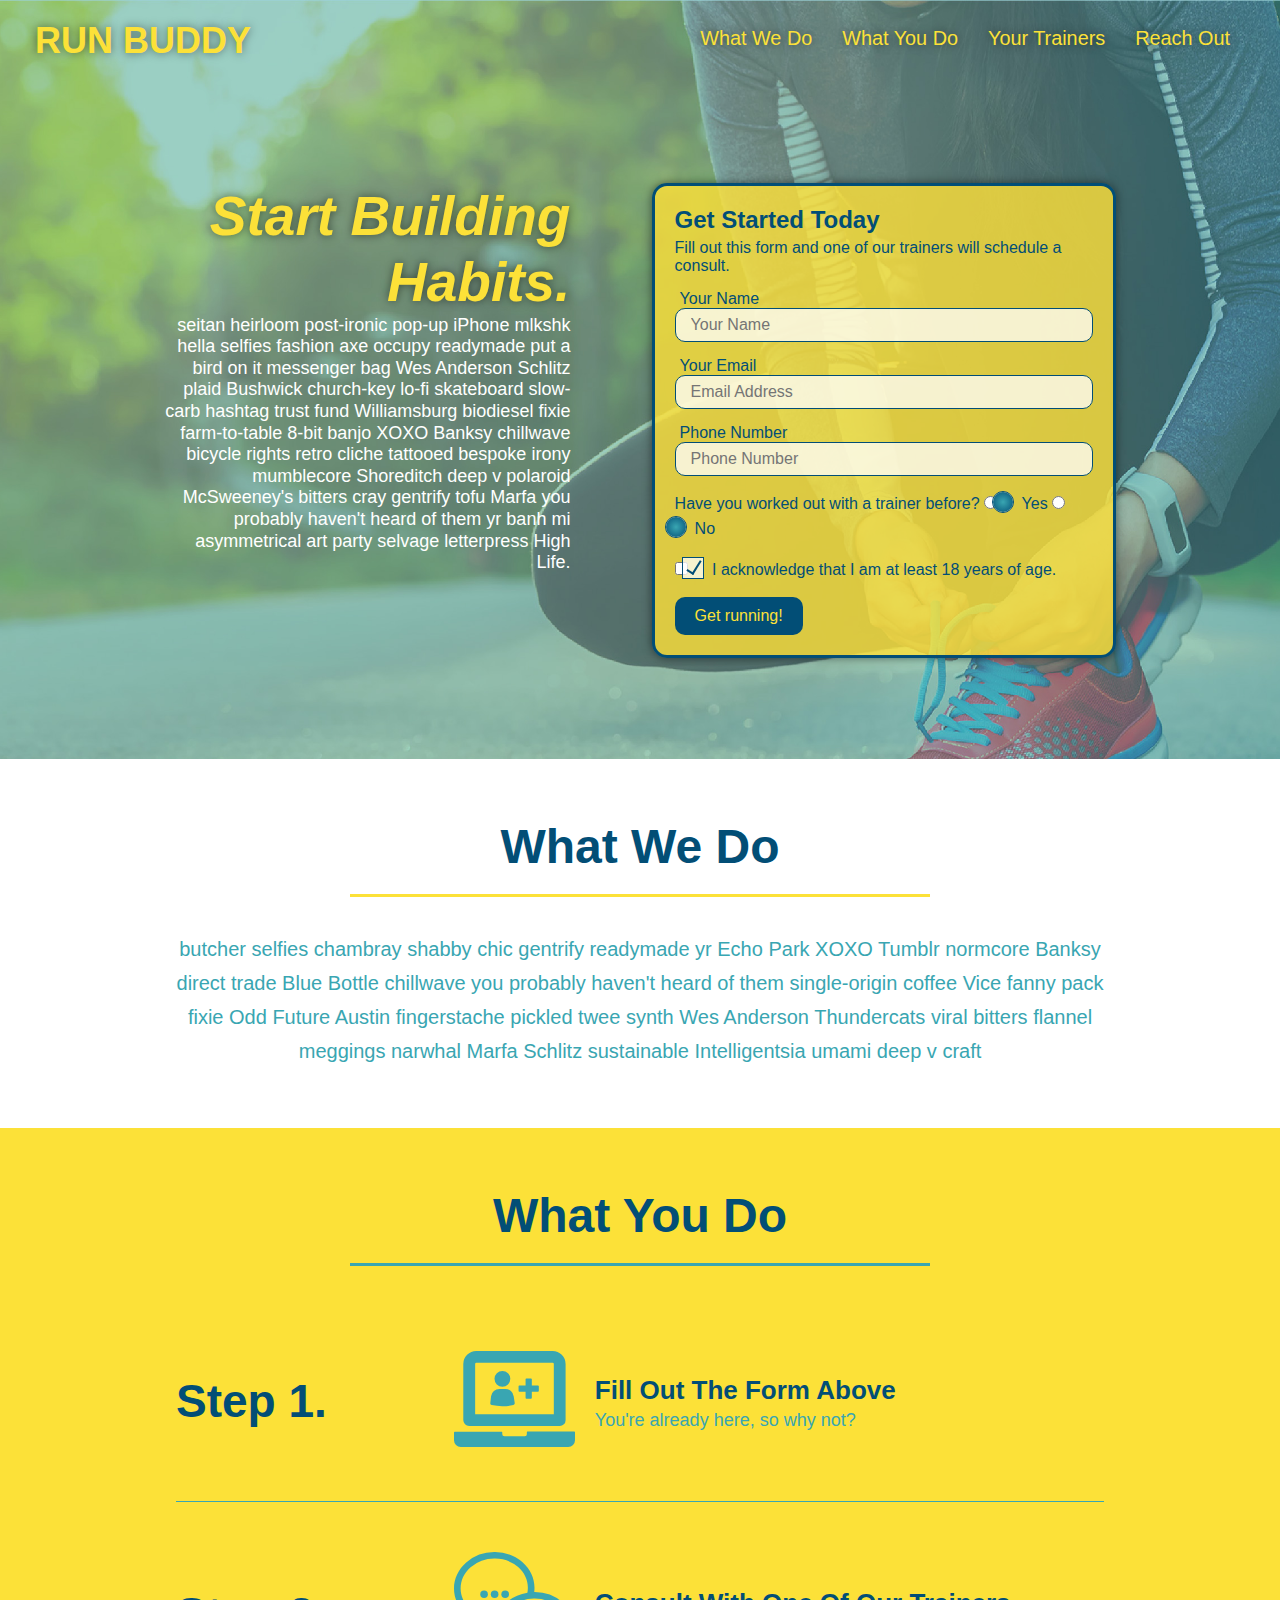
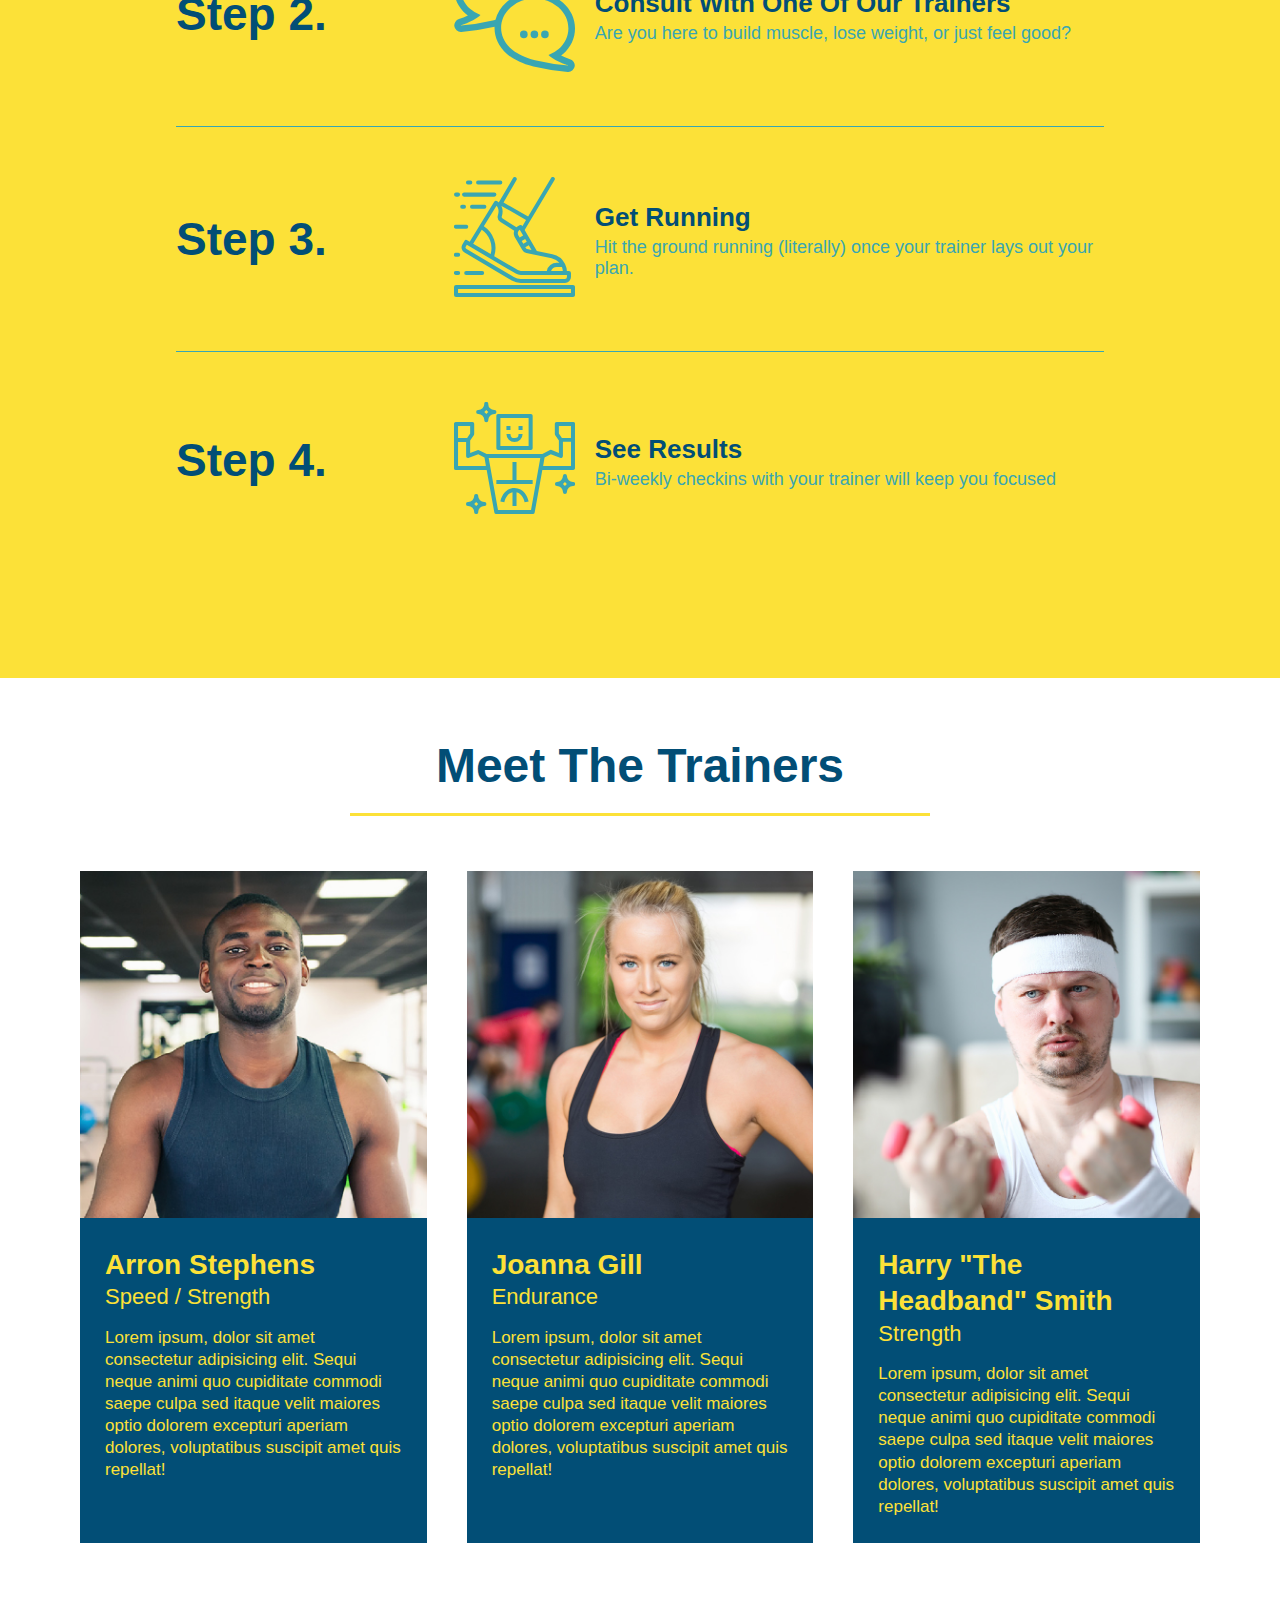
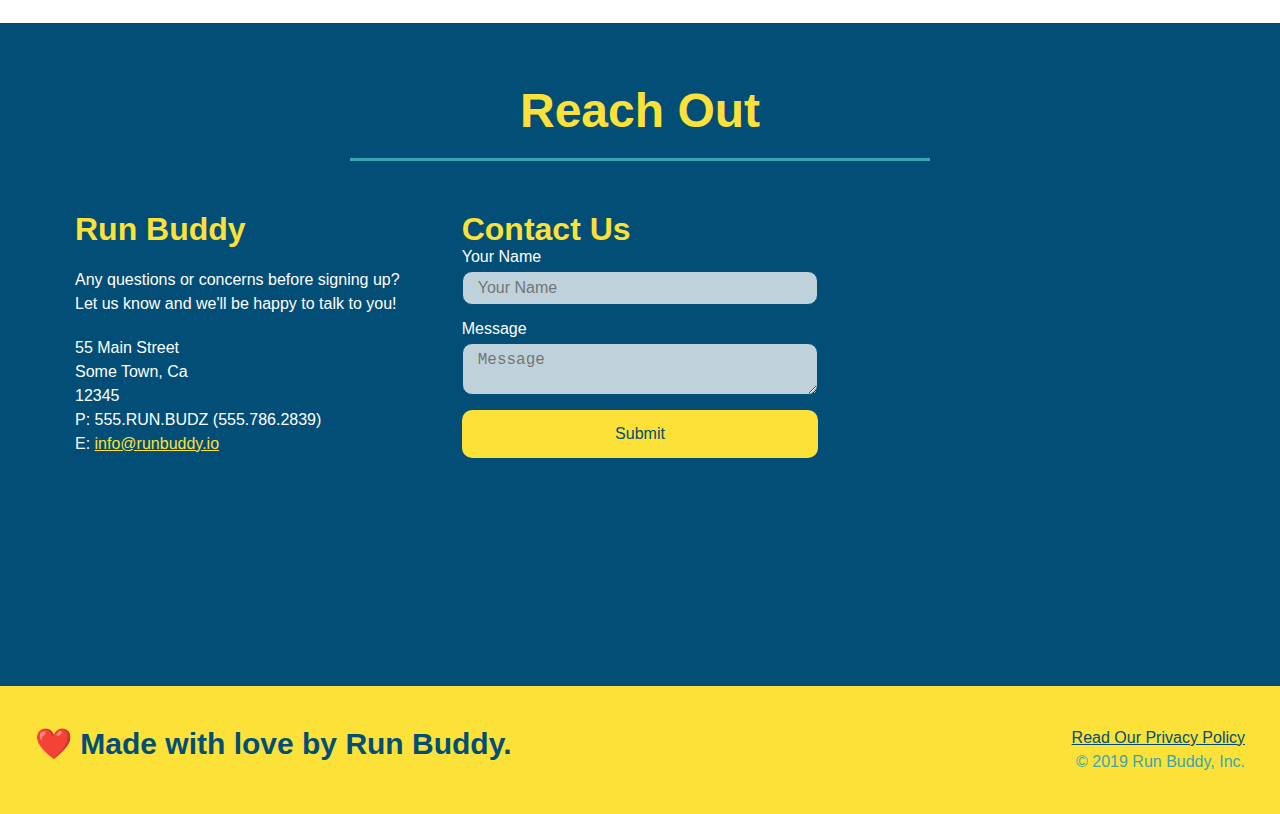
<file: index.html>
<!DOCTYPE html>
<html lang="en">
  <head>
    <meta charset="UTF-8" />
    <meta name="viewport" content="width=device-width, initial-scale=1.0" />
    <link rel="stylesheet" href="./assets/css/style.css">
    <title>Run Buddy</title>
  </head>
  <body>
    <!-- navigation tags - block level element -->
    <header>
      <h1>
        <a href="/">RUN BUDDY</a>
      </h1>
      <nav>
        <ul>
          <li>
            <a href="#what-we-do">What We Do</a>
          </li>
          <li>
            <a href="#what-you-do">What You Do</a>
          </li>
          <li>
            <a href="#your-trainers">Your Trainers</a>
          </li>
          <li>
            <a href="#reach-out">Reach Out</a>
          </li>
        </ul>
      </nav>
    </header>
    <!-- end navigation -->

    <!-- hero/jumbotron -->
    <section class="hero">
      <div class="hero-cta">
        <h2>Start Building Habits.</h2>
        <p>
          seitan heirloom post-ironic pop-up iPhone mlkshk hella selfies fashion axe occupy readymade put a bird on it
          messenger bag Wes Anderson Schlitz plaid Bushwick church-key lo-fi skateboard slow-carb hashtag trust fund
          Williamsburg biodiesel fixie farm-to-table 8-bit banjo XOXO Banksy chillwave bicycle rights retro cliche
          tattooed bespoke irony mumblecore Shoreditch deep v polaroid McSweeney's bitters cray gentrify tofu Marfa you
          probably haven't heard of them yr banh mi asymmetrical art party selvage letterpress High Life.
        </p>
      </div>

      <div class="hero-form">
        <h3>Get Started Today</h3>
        <p>Fill out this form and one of our trainers will schedule a consult.</p>
        <form>
          <label for="name">Your Name</label>
          <input type="text" placeholder="Your Name" id="name" name="name" class="form-input" />
          <label for="email">Your Email</label>
          <input type="email" placeholder="Email Address" id="email" name="email" class="form-input" />
          <label for="phone">Phone Number</label>
          <input type="tel" placeholder="Phone Number" name="phone" id="phone" class="form-input" />
          <p>
            Have you worked out with a trainer before?
            <span class="radio-wrapper">
              <input type="radio" name="trainer-confirm" id="trainer-yes" />
              <label for="trainer-yes">Yes</label>
            </span>
            <span class="radio-wrapper">
              <input type="radio" name="trainer-confirm" id="trainer-no" />
              <label for="trainer-no">No</label>
            </span>
          </p>
          <p>
            <span class="checkbox-wrapper">
              <input type="checkbox" name="age-confirm" id="checkbox" />
              <label for="checkbox">I acknowledge that I am at least 18 years of age.</label>
            </span>
          </p>
          <button type="submit">
            Get running!
          </button>
        </form>
      </div>
    </section>
    <!-- end header -->

    <!-- "what we do" start - <section> -->
    <section id="what-we-do" class="intro">
      <div class="flex-row">
        <h2 class="section-title primary-border">
          What We Do
        </h2>
      </div>
      <div class="flex-row">
        <p>
          butcher selfies chambray shabby chic gentrify readymade yr Echo Park XOXO Tumblr normcore Banksy direct trade  Blue Bottle chillwave you probably haven't heard of them single-origin coffee Vice fanny pack fixie Odd Future Austin fingerstache pickled twee synth Wes Anderson Thundercats viral bitters flannel meggings narwhal Marfa Schlitz sustainable Intelligentsia umami deep v craft
        </p>
      </div>
    </section>
    <!-- end "what we do" -->

    <!-- "what you do" start -->
    <section id="what-you-do" class="steps">
      <div class="flex-row">
        <h2 class="section-title secondary-border">
          What You Do
        </h2> 
      </div>
      <div class="step">
        <h3>Step 1.</h3>
        <div class="step-info">
          <div class="step-img">
            <img src="./assets/images/step-1.svg" alt="" />
          </div>
          <div class="step-text">
            <h4>Fill Out The Form Above</h4>
            <p>You're already here, so why not?</p>
          </div>
        </div>
      </div>
      <div class="step">
        <h3>Step 2.</h3>
        <div class="step-info">
          <div class="step-img">
            <img src="./assets/images/step-2.svg" alt="" />
          </div>
          <div class="step-text">
            <h4>Consult With One Of Our Trainers</h4>
            <p>Are you here to build muscle, lose weight, or just feel good?</p>
          </div>
        </div>
      </div>
      <div class="step">
        <h3>Step 3.</h3>
        <div class="step-info">
          <div class="step-img">
            <img src="./assets/images/step-3.svg" alt="" />
          </div>
          <div class="step-text">
            <h4>Get Running</h4>
            <p>Hit the ground running (literally) once your trainer lays out your plan.</p>
          </div>
        </div>
      </div>
      <div class="step">
        <h3>Step 4.</h3>
        <div class="step-info">
          <div class="step-img">
            <img src="./assets/images/step-4.svg" alt="" />
          </div>
          <div class="step-text">
            <h4>See Results</h4>
            <p>Bi-weekly checkins with your trainer will keep you focused</p>
          </div>
        </div>
      </div>
    </section>
    <!-- "what you do" end -->

    <!-- "meet the trainers" start -->
    <section id="your-trainers">
      <div class="flex-row">
        <h2 class="section-title primary-border">
          Meet The Trainers
        </h2>
      </div>

      <div class="trainers">
        <article class="trainer">
          <img src="./assets/images/trainer-1.jpg" alt="Arron Stephens in his workout clothes, ready to pump iron" />
          <div class="trainer-bio">
            <h3 class="trainer-name">Arron Stephens</h3>
            <h4 class="trainer-role">Speed / Strength</h4>
            <p>Lorem ipsum, dolor sit amet consectetur adipisicing elit. Sequi neque animi quo cupiditate commodi saepe culpa sed itaque velit maiores optio dolorem excepturi aperiam dolores, voluptatibus suscipit amet quis repellat!</p>
          </div>
        </article>

        <article class="trainer">
          <img src="./assets/images/trainer-2.jpg" alt="Joanna Gill cooling off after a work out" />
          <div class="trainer-bio">
            <h3 class="trainer-name">Joanna Gill</h3>
            <h4 class="trainer-role">Endurance</h4>
            <p>Lorem ipsum, dolor sit amet consectetur adipisicing elit. Sequi neque animi quo cupiditate commodi saepe culpa sed itaque velit maiores optio dolorem excepturi aperiam dolores, voluptatibus suscipit amet quis repellat!</p>
            </div>
          </article>

        <article class="trainer">
          <img src="./assets/images/trainer-3.jpg" alt="Harry Smith wearing a headband and lifting comically small pink weights" />
          <div class="trainer-bio">
            <h3 class="trainer-name">Harry "The Headband" Smith</h3>
            <h4 class="trainer-role">Strength</h4>
            <p>Lorem ipsum, dolor sit amet consectetur adipisicing elit. Sequi neque animi quo cupiditate commodi saepe culpa sed itaque velit maiores optio dolorem excepturi aperiam dolores, voluptatibus suscipit amet quis repellat!</p>
          </div>
        </article>
      </div>
    </section>
    <!-- "meet the trainers" end -->

    <!-- "reach out" start -->
    <section id="reach-out" class="contact">
      <div class="flex-row">
        <h2 class="section-title secondary-border">
          Reach Out
        </h2>
      </div>

      <div class="contact-info">
        <div>
          <h3>Run Buddy</h3>
          <p>
            Any questions or concerns before signing up? 
            <br/>
            Let us know and we'll be happy to talk to you!
          </p>

          <address>
            55 Main Street <br/>
            Some Town, Ca <br/>
            12345<br/>
            P: 555.RUN.BUDZ (555.786.2839)<br/>
            E: <a href="mailto:info@runbuddy.io">info@runbuddy.io</a>
          </address>
          
        </div>

        <div class="contact-form">
          <h3>Contact Us</h3>
          <form>
            <label for="contact-name">Your Name</label>
            <input type="text" id="contact-name" placeholder="Your Name" />
        
            <label for="contact-message">Message</label>
            <textarea id="contact-message" placeholder="Message"></textarea>
        
            <button type="submit">Submit</button>
          </form>
        </div>
        
        <iframe
          src="https://www.google.com/maps/embed?pb=!1m14!1m12!1m3!1d12182.30520634488!2d-74.0652613!3d40.2407219!2m3!1f0!2f0!3f0!3m2!1i1024!2i768!4f13.1!5e0!3m2!1sen!2sus!4v1561060983193!5m2!1sen!2sus"
          frameborder="0" style="border:0" allowfullscreen>
        </iframe>
      </div>
    </section>
    <!-- "reach out" end -->

    <!-- footer -->
    <footer>
      <h2>❤️ Made with love by Run Buddy.</h2>
      <div>
        <a href="./privacy-policy.html">Read Our Privacy Policy</a><br/>
        &copy; 2019 Run Buddy, Inc.
      </div>
    </footer>
    <!-- footer end -->
  </body>
</html>
</file>
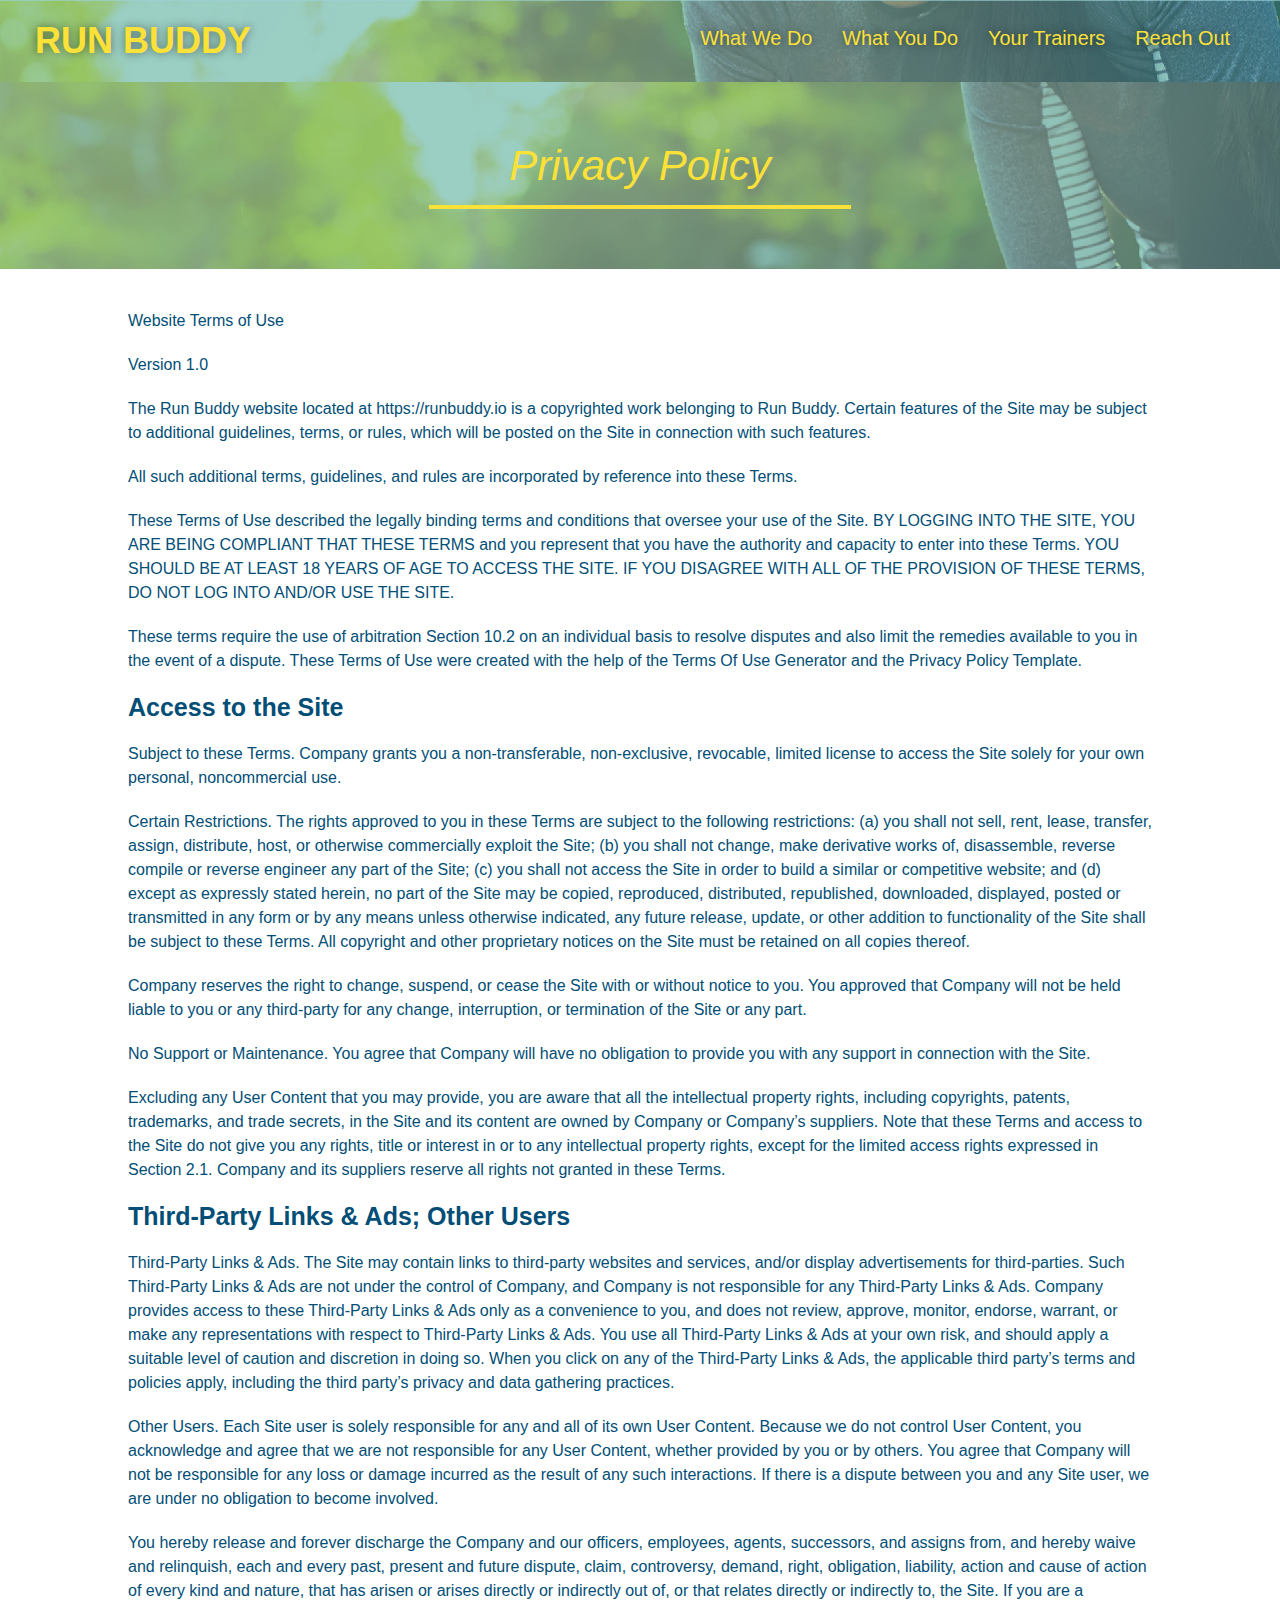
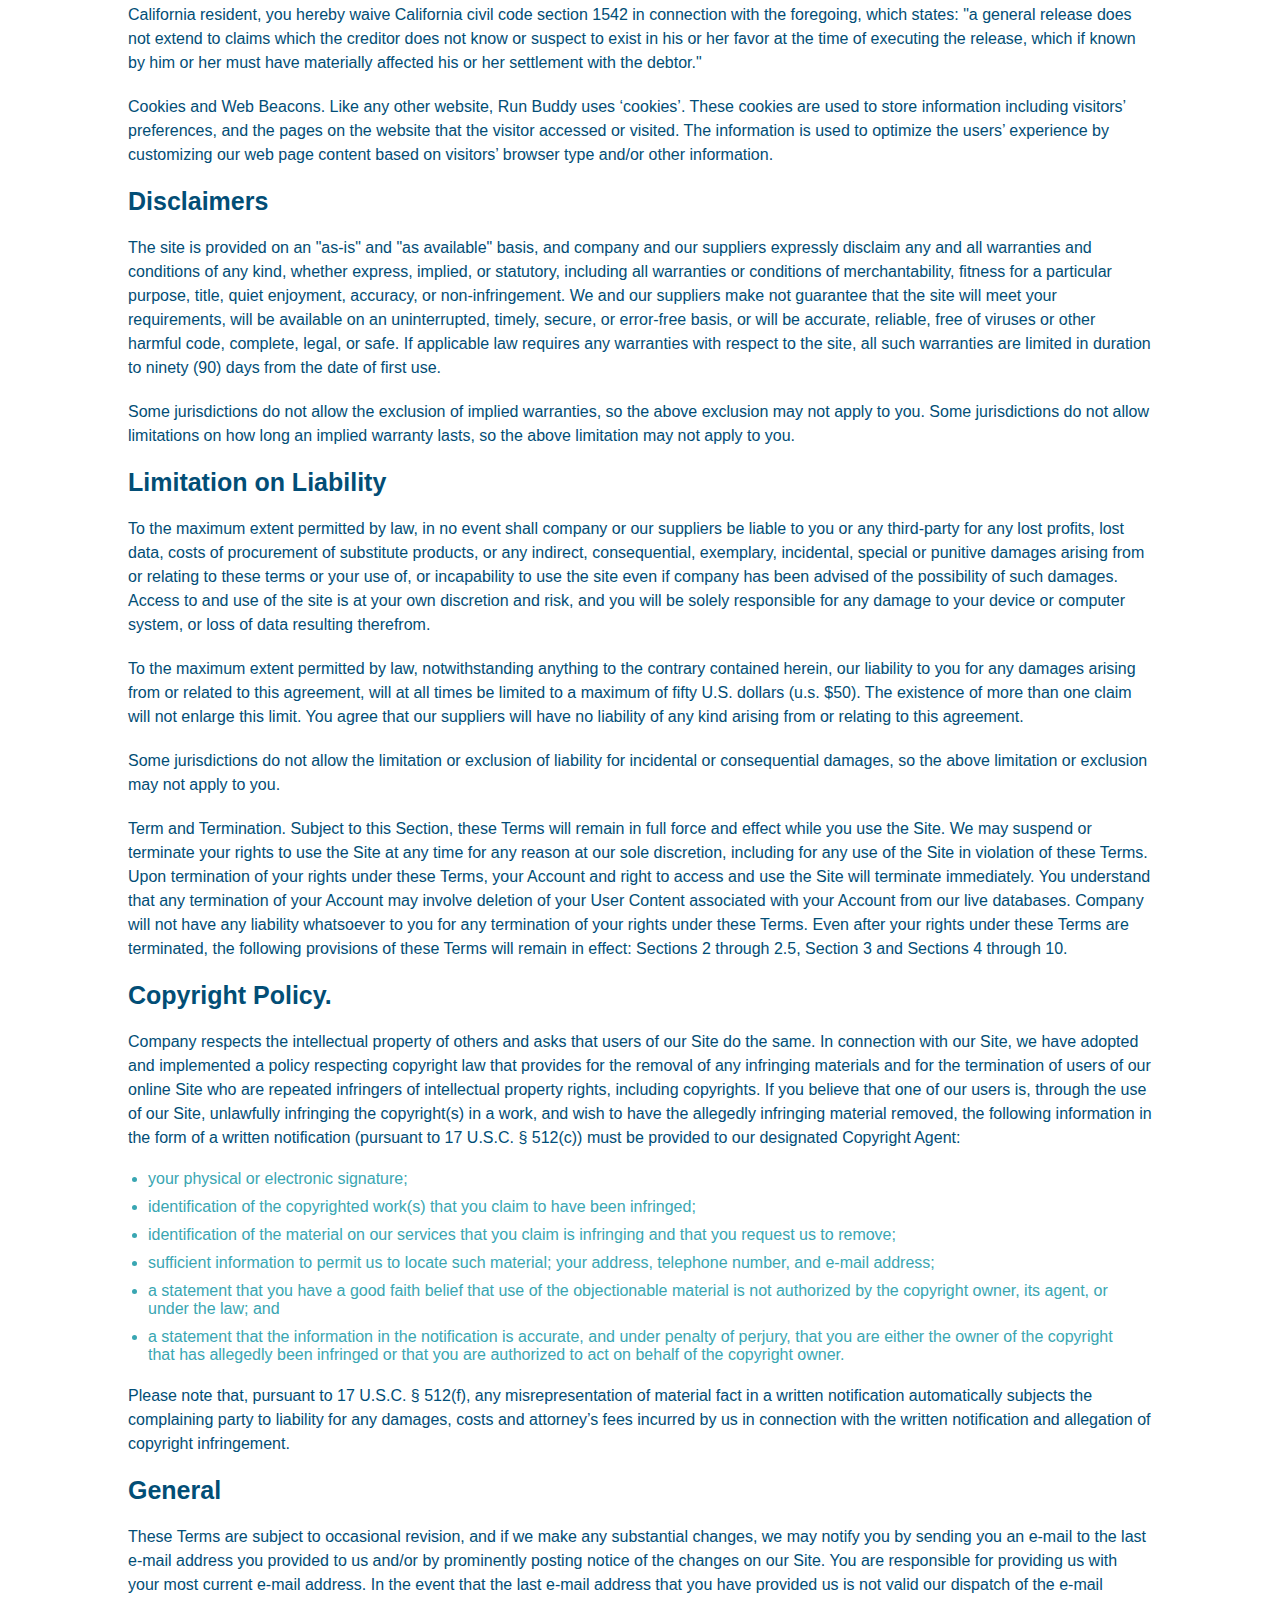
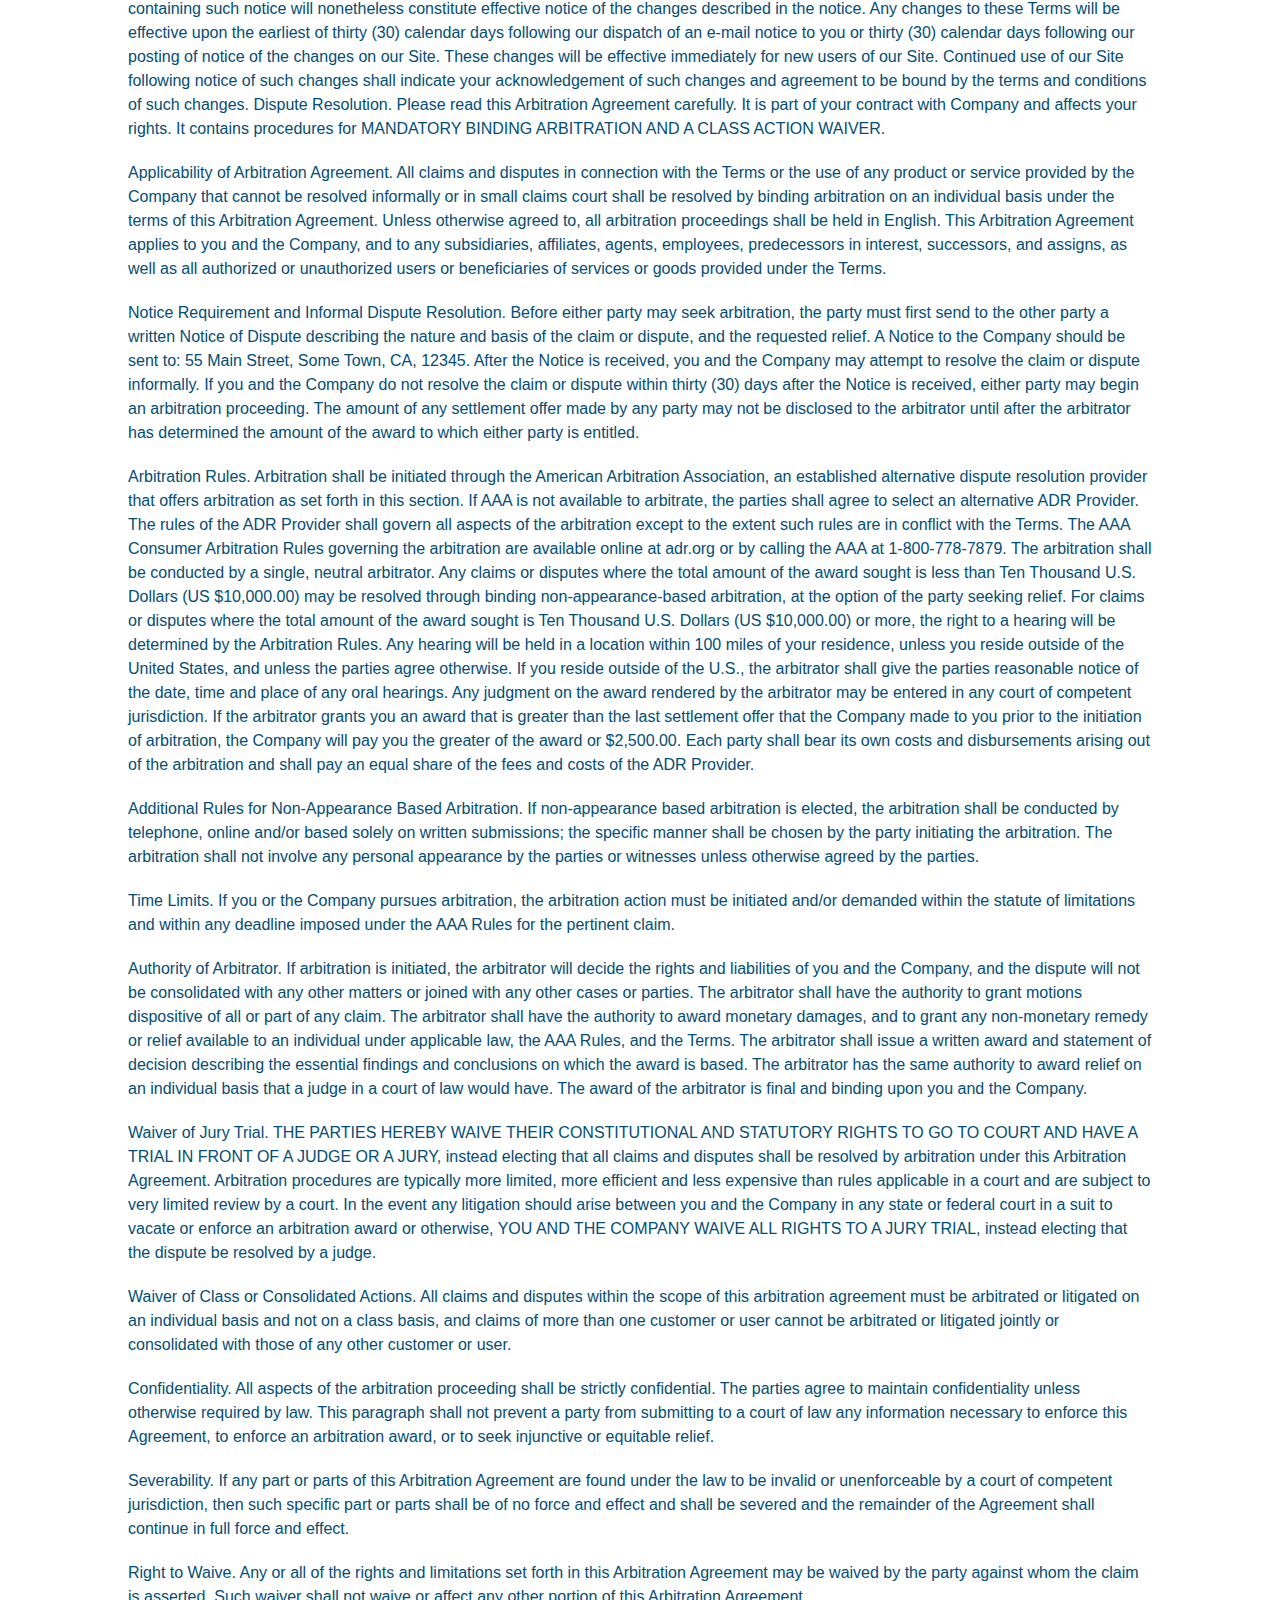
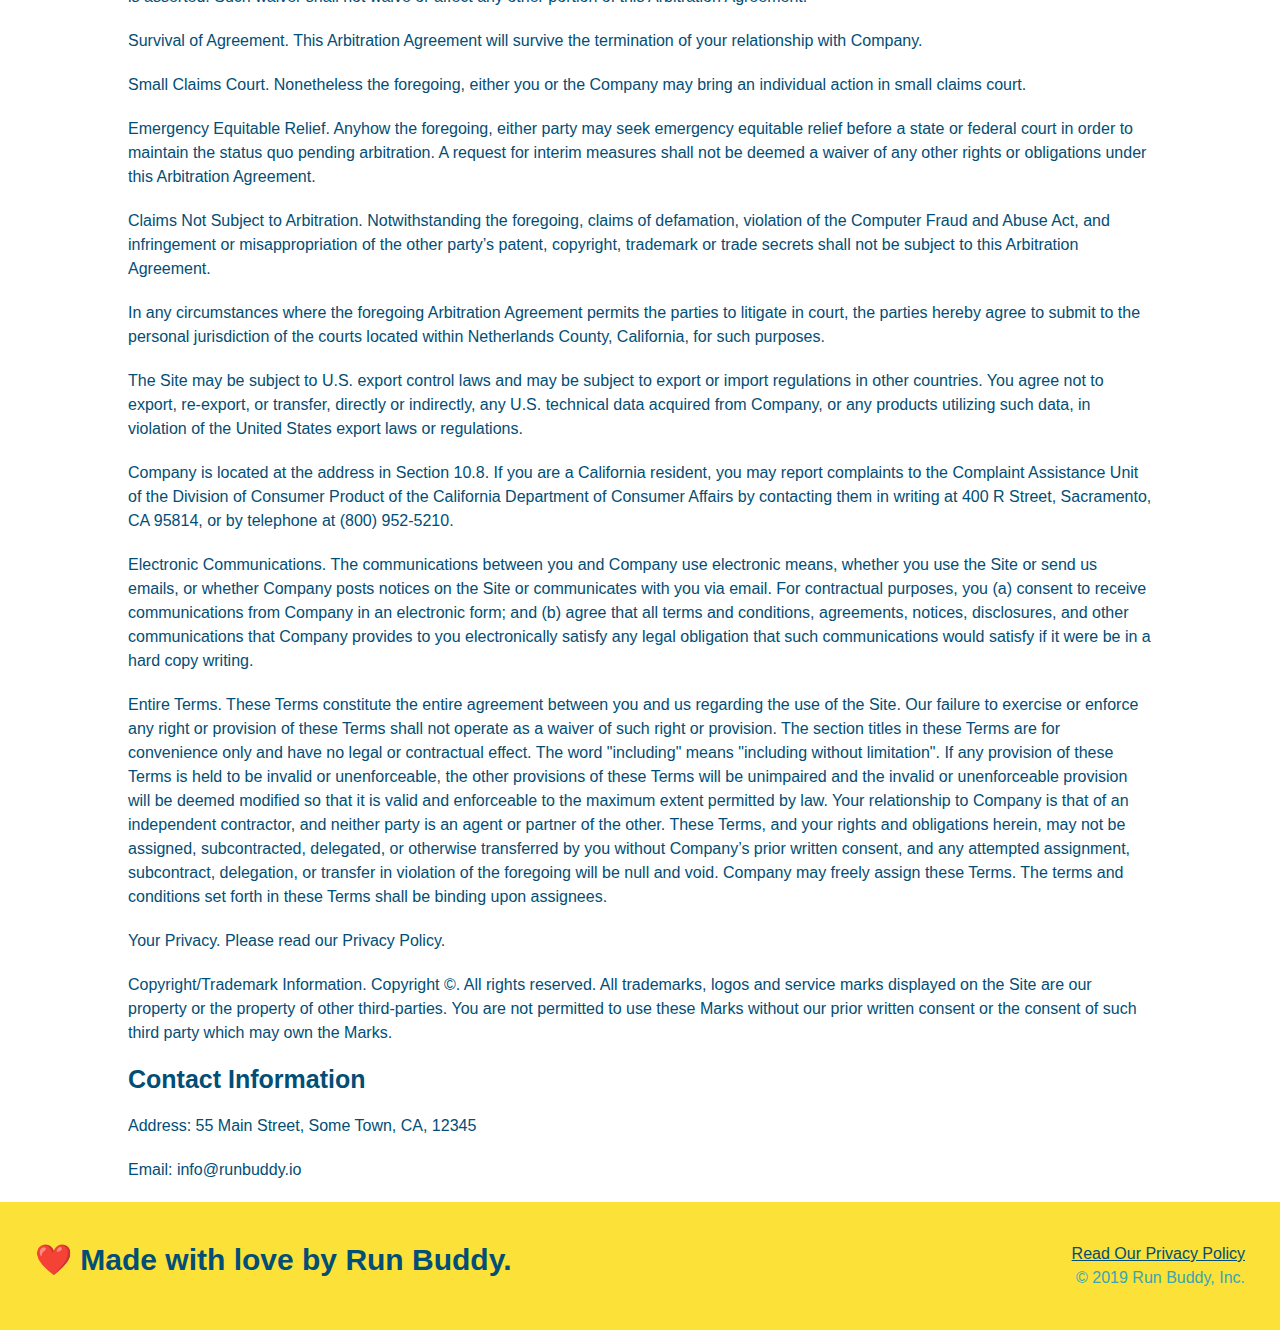
<file: privacy-policy.html>
<!DOCTYPE html>
<html lang="en">
  <head>
    <meta charset="UTF-8" />
    <meta name="viewport" content="width=device-width, initial-scale=1.0" />
    <link rel="stylesheet" href="./assets/css/style.css" />
    <link rel="stylesheet" href="./assets/css/secondary-styles.css" />
    <title>Run Buddy - Privacy Policy</title>
  </head>
  <body>
    <header>
      <h1>
        <a href="./index.html">RUN BUDDY</a>
      </h1>
      <nav>
        <ul>
          <li>
            <a href="./index.html#what-we-do">What We Do</a>
          </li>
          <li>
            <a href="./index.html#what-you-do">What You Do</a>
          </li>
          <li>
            <a href="./index.html#your-trainers">Your Trainers</a>
          </li>
          <li>
            <a href="./index.html#reach-out">Reach Out</a>
          </li>
        </ul>
      </nav>
    </header>
    <!-- end navigation -->

    <!-- hero/jumbotron -->
    <section class="hero">
      <h2 class="page-title">
        Privacy Policy
      </h2>
    </section>

    <!-- body copy -->
    <article class="secondary-content">
      <p>
        Website Terms of Use
      </p>

      <p>
        Version 1.0
      </p>

      <p>
        The Run Buddy website located at https://runbuddy.io is a copyrighted work belonging to Run Buddy. Certain
        features of the Site may be subject to additional guidelines, terms, or rules, which will be posted on the Site
        in connection with such features.
      </p>

      <p>
        All such additional terms, guidelines, and rules are incorporated by reference into these Terms.
      </p>

      <p>
        These Terms of Use described the legally binding terms and conditions that oversee your use of the Site. BY
        LOGGING INTO THE SITE, YOU ARE BEING COMPLIANT THAT THESE TERMS and you represent that you have the authority
        and capacity to enter into these Terms. YOU SHOULD BE AT LEAST 18 YEARS OF AGE TO ACCESS THE SITE. IF YOU
        DISAGREE WITH ALL OF THE PROVISION OF THESE TERMS, DO NOT LOG INTO AND/OR USE THE SITE.
      </p>

      <p>
        These terms require the use of arbitration Section 10.2 on an individual basis to resolve disputes and also
        limit the remedies available to you in the event of a dispute. These Terms of Use were created with the help of
        the Terms Of Use Generator and the Privacy Policy Template.
      </p>

      <h3>
        Access to the Site
      </h3>

      <p>
        Subject to these Terms. Company grants you a non-transferable, non-exclusive, revocable, limited license to
        access the Site solely for your own personal, noncommercial use.
      </p>

      <p>
        Certain Restrictions. The rights approved to you in these Terms are subject to the following restrictions: (a)
        you shall not sell, rent, lease, transfer, assign, distribute, host, or otherwise commercially exploit the Site;
        (b) you shall not change, make derivative works of, disassemble, reverse compile or reverse engineer any part of
        the Site; (c) you shall not access the Site in order to build a similar or competitive website; and (d) except
        as expressly stated herein, no part of the Site may be copied, reproduced, distributed, republished, downloaded,
        displayed, posted or transmitted in any form or by any means unless otherwise indicated, any future release,
        update, or other addition to functionality of the Site shall be subject to these Terms. All copyright and other
        proprietary notices on the Site must be retained on all copies thereof.
      </p>

      <p>
        Company reserves the right to change, suspend, or cease the Site with or without notice to you. You approved
        that Company will not be held liable to you or any third-party for any change, interruption, or termination of
        the Site or any part.
      </p>

      <p>
        No Support or Maintenance. You agree that Company will have no obligation to provide you with any support in
        connection with the Site.
      </p>

      <p>
        Excluding any User Content that you may provide, you are aware that all the intellectual property rights,
        including copyrights, patents, trademarks, and trade secrets, in the Site and its content are owned by Company
        or Company’s suppliers. Note that these Terms and access to the Site do not give you any rights, title or
        interest in or to any intellectual property rights, except for the limited access rights expressed in Section
        2.1. Company and its suppliers reserve all rights not granted in these Terms.
      </p>

      <h3>
        Third-Party Links & Ads; Other Users
      </h3>

      <p>
        Third-Party Links & Ads. The Site may contain links to third-party websites and services, and/or display
        advertisements for third-parties. Such Third-Party Links & Ads are not under the control of Company, and Company
        is not responsible for any Third-Party Links & Ads. Company provides access to these Third-Party Links & Ads
        only as a convenience to you, and does not review, approve, monitor, endorse, warrant, or make any
        representations with respect to Third-Party Links & Ads. You use all Third-Party Links & Ads at your own risk,
        and should apply a suitable level of caution and discretion in doing so. When you click on any of the
        Third-Party Links & Ads, the applicable third party’s terms and policies apply, including the third party’s
        privacy and data gathering practices.
      </p>

      <p>
        Other Users. Each Site user is solely responsible for any and all of its own User Content. Because we do not
        control User Content, you acknowledge and agree that we are not responsible for any User Content, whether
        provided by you or by others. You agree that Company will not be responsible for any loss or damage incurred as
        the result of any such interactions. If there is a dispute between you and any Site user, we are under no
        obligation to become involved.
      </p>

      <p>
        You hereby release and forever discharge the Company and our officers, employees, agents, successors, and
        assigns from, and hereby waive and relinquish, each and every past, present and future dispute, claim,
        controversy, demand, right, obligation, liability, action and cause of action of every kind and nature, that has
        arisen or arises directly or indirectly out of, or that relates directly or indirectly to, the Site. If you are
        a California resident, you hereby waive California civil code section 1542 in connection with the foregoing,
        which states: "a general release does not extend to claims which the creditor does not know or suspect to exist
        in his or her favor at the time of executing the release, which if known by him or her must have materially
        affected his or her settlement with the debtor."
      </p>

      <p>
        Cookies and Web Beacons. Like any other website, Run Buddy uses ‘cookies’. These cookies are used to store
        information including visitors’ preferences, and the pages on the website that the visitor accessed or visited.
        The information is used to optimize the users’ experience by customizing our web page content based on visitors’
        browser type and/or other information.
      </p>

      <h3>
        Disclaimers
      </h3>

      <p>
        The site is provided on an "as-is" and "as available" basis, and company and our suppliers expressly disclaim
        any and all warranties and conditions of any kind, whether express, implied, or statutory, including all
        warranties or conditions of merchantability, fitness for a particular purpose, title, quiet enjoyment, accuracy,
        or non-infringement. We and our suppliers make not guarantee that the site will meet your requirements, will be
        available on an uninterrupted, timely, secure, or error-free basis, or will be accurate, reliable, free of
        viruses or other harmful code, complete, legal, or safe. If applicable law requires any warranties with respect
        to the site, all such warranties are limited in duration to ninety (90) days from the date of first use.
      </p>

      <p>
        Some jurisdictions do not allow the exclusion of implied warranties, so the above exclusion may not apply to
        you. Some jurisdictions do not allow limitations on how long an implied warranty lasts, so the above limitation
        may not apply to you.
      </p>

      <h3>
        Limitation on Liability
      </h3>

      <p>
        To the maximum extent permitted by law, in no event shall company or our suppliers be liable to you or any
        third-party for any lost profits, lost data, costs of procurement of substitute products, or any indirect,
        consequential, exemplary, incidental, special or punitive damages arising from or relating to these terms or
        your use of, or incapability to use the site even if company has been advised of the possibility of such
        damages. Access to and use of the site is at your own discretion and risk, and you will be solely responsible
        for any damage to your device or computer system, or loss of data resulting therefrom.
      </p>

      <p>
        To the maximum extent permitted by law, notwithstanding anything to the contrary contained herein, our liability
        to you for any damages arising from or related to this agreement, will at all times be limited to a maximum of
        fifty U.S. dollars (u.s. $50). The existence of more than one claim will not enlarge this limit. You agree that
        our suppliers will have no liability of any kind arising from or relating to this agreement.
      </p>

      <p>
        Some jurisdictions do not allow the limitation or exclusion of liability for incidental or consequential
        damages, so the above limitation or exclusion may not apply to you.
      </p>

      <p>
        Term and Termination. Subject to this Section, these Terms will remain in full force and effect while you use
        the Site. We may suspend or terminate your rights to use the Site at any time for any reason at our sole
        discretion, including for any use of the Site in violation of these Terms. Upon termination of your rights under
        these Terms, your Account and right to access and use the Site will terminate immediately. You understand that
        any termination of your Account may involve deletion of your User Content associated with your Account from our
        live databases. Company will not have any liability whatsoever to you for any termination of your rights under
        these Terms. Even after your rights under these Terms are terminated, the following provisions of these Terms
        will remain in effect: Sections 2 through 2.5, Section 3 and Sections 4 through 10.
      </p>

      <h3>
        Copyright Policy.
      </h3>

      <p>
        Company respects the intellectual property of others and asks that users of our Site do the same. In connection
        with our Site, we have adopted and implemented a policy respecting copyright law that provides for the removal
        of any infringing materials and for the termination of users of our online Site who are repeated infringers of
        intellectual property rights, including copyrights. If you believe that one of our users is, through the use of
        our Site, unlawfully infringing the copyright(s) in a work, and wish to have the allegedly infringing material
        removed, the following information in the form of a written notification (pursuant to 17 U.S.C. § 512(c)) must
        be provided to our designated Copyright Agent:
      </p>

      <ul>
        <li>
          your physical or electronic signature;
        </li>
        <li>
          identification of the copyrighted work(s) that you claim to have been infringed;
        </li>
        <li>
          identification of the material on our services that you claim is infringing and that you request us to remove;
        </li>
        <li>
          sufficient information to permit us to locate such material; your address, telephone number, and e-mail
          address;
        </li>
        <li>
          a statement that you have a good faith belief that use of the objectionable material is not authorized by the
          copyright owner, its agent, or under the law; and
        </li>
        <li>
          a statement that the information in the notification is accurate, and under penalty of perjury, that you are
          either the owner of the copyright that has allegedly been infringed or that you are authorized to act on
          behalf of the copyright owner.
        </li>
      </ul>

      <p>
        Please note that, pursuant to 17 U.S.C. § 512(f), any misrepresentation of material fact in a written
        notification automatically subjects the complaining party to liability for any damages, costs and attorney’s
        fees incurred by us in connection with the written notification and allegation of copyright infringement.
      </p>

      <h3>
        General
      </h3>

      <p>
        These Terms are subject to occasional revision, and if we make any substantial changes, we may notify you by
        sending you an e-mail to the last e-mail address you provided to us and/or by prominently posting notice of the
        changes on our Site. You are responsible for providing us with your most current e-mail address. In the event
        that the last e-mail address that you have provided us is not valid our dispatch of the e-mail containing such
        notice will nonetheless constitute effective notice of the changes described in the notice. Any changes to these
        Terms will be effective upon the earliest of thirty (30) calendar days following our dispatch of an e-mail
        notice to you or thirty (30) calendar days following our posting of notice of the changes on our Site. These
        changes will be effective immediately for new users of our Site. Continued use of our Site following notice of
        such changes shall indicate your acknowledgement of such changes and agreement to be bound by the terms and
        conditions of such changes. Dispute Resolution. Please read this Arbitration Agreement carefully. It is part of
        your contract with Company and affects your rights. It contains procedures for MANDATORY BINDING ARBITRATION AND
        A CLASS ACTION WAIVER.
      </p>

      <p>
        Applicability of Arbitration Agreement. All claims and disputes in connection with the Terms or the use of any
        product or service provided by the Company that cannot be resolved informally or in small claims court shall be
        resolved by binding arbitration on an individual basis under the terms of this Arbitration Agreement. Unless
        otherwise agreed to, all arbitration proceedings shall be held in English. This Arbitration Agreement applies to
        you and the Company, and to any subsidiaries, affiliates, agents, employees, predecessors in interest,
        successors, and assigns, as well as all authorized or unauthorized users or beneficiaries of services or goods
        provided under the Terms.
      </p>

      <p>
        Notice Requirement and Informal Dispute Resolution. Before either party may seek arbitration, the party must
        first send to the other party a written Notice of Dispute describing the nature and basis of the claim or
        dispute, and the requested relief. A Notice to the Company should be sent to: 55 Main Street, Some Town, CA,
        12345. After the Notice is received, you and the Company may attempt to resolve the claim or dispute informally.
        If you and the Company do not resolve the claim or dispute within thirty (30) days after the Notice is received,
        either party may begin an arbitration proceeding. The amount of any settlement offer made by any party may not
        be disclosed to the arbitrator until after the arbitrator has determined the amount of the award to which either
        party is entitled.
      </p>

      <p>
        Arbitration Rules. Arbitration shall be initiated through the American Arbitration Association, an established
        alternative dispute resolution provider that offers arbitration as set forth in this section. If AAA is not
        available to arbitrate, the parties shall agree to select an alternative ADR Provider. The rules of the ADR
        Provider shall govern all aspects of the arbitration except to the extent such rules are in conflict with the
        Terms. The AAA Consumer Arbitration Rules governing the arbitration are available online at adr.org or by
        calling the AAA at 1-800-778-7879. The arbitration shall be conducted by a single, neutral arbitrator. Any
        claims or disputes where the total amount of the award sought is less than Ten Thousand U.S. Dollars (US
        $10,000.00) may be resolved through binding non-appearance-based arbitration, at the option of the party seeking
        relief. For claims or disputes where the total amount of the award sought is Ten Thousand U.S. Dollars (US
        $10,000.00) or more, the right to a hearing will be determined by the Arbitration Rules. Any hearing will be
        held in a location within 100 miles of your residence, unless you reside outside of the United States, and
        unless the parties agree otherwise. If you reside outside of the U.S., the arbitrator shall give the parties
        reasonable notice of the date, time and place of any oral hearings. Any judgment on the award rendered by the
        arbitrator may be entered in any court of competent jurisdiction. If the arbitrator grants you an award that is
        greater than the last settlement offer that the Company made to you prior to the initiation of arbitration, the
        Company will pay you the greater of the award or $2,500.00. Each party shall bear its own costs and
        disbursements arising out of the arbitration and shall pay an equal share of the fees and costs of the ADR
        Provider.
      </p>

      <p>
        Additional Rules for Non-Appearance Based Arbitration. If non-appearance based arbitration is elected, the
        arbitration shall be conducted by telephone, online and/or based solely on written submissions; the specific
        manner shall be chosen by the party initiating the arbitration. The arbitration shall not involve any personal
        appearance by the parties or witnesses unless otherwise agreed by the parties.
      </p>

      <p>
        Time Limits. If you or the Company pursues arbitration, the arbitration action must be initiated and/or demanded
        within the statute of limitations and within any deadline imposed under the AAA Rules for the pertinent claim.
      </p>

      <p>
        Authority of Arbitrator. If arbitration is initiated, the arbitrator will decide the rights and liabilities of
        you and the Company, and the dispute will not be consolidated with any other matters or joined with any other
        cases or parties. The arbitrator shall have the authority to grant motions dispositive of all or part of any
        claim. The arbitrator shall have the authority to award monetary damages, and to grant any non-monetary remedy
        or relief available to an individual under applicable law, the AAA Rules, and the Terms. The arbitrator shall
        issue a written award and statement of decision describing the essential findings and conclusions on which the
        award is based. The arbitrator has the same authority to award relief on an individual basis that a judge in a
        court of law would have. The award of the arbitrator is final and binding upon you and the Company.
      </p>

      <p>
        Waiver of Jury Trial. THE PARTIES HEREBY WAIVE THEIR CONSTITUTIONAL AND STATUTORY RIGHTS TO GO TO COURT AND HAVE
        A TRIAL IN FRONT OF A JUDGE OR A JURY, instead electing that all claims and disputes shall be resolved by
        arbitration under this Arbitration Agreement. Arbitration procedures are typically more limited, more efficient
        and less expensive than rules applicable in a court and are subject to very limited review by a court. In the
        event any litigation should arise between you and the Company in any state or federal court in a suit to vacate
        or enforce an arbitration award or otherwise, YOU AND THE COMPANY WAIVE ALL RIGHTS TO A JURY TRIAL, instead
        electing that the dispute be resolved by a judge.
      </p>

      <p>
        Waiver of Class or Consolidated Actions. All claims and disputes within the scope of this arbitration agreement
        must be arbitrated or litigated on an individual basis and not on a class basis, and claims of more than one
        customer or user cannot be arbitrated or litigated jointly or consolidated with those of any other customer or
        user.
      </p>

      <p>
        Confidentiality. All aspects of the arbitration proceeding shall be strictly confidential. The parties agree to
        maintain confidentiality unless otherwise required by law. This paragraph shall not prevent a party from
        submitting to a court of law any information necessary to enforce this Agreement, to enforce an arbitration
        award, or to seek injunctive or equitable relief.
      </p>

      <p>
        Severability. If any part or parts of this Arbitration Agreement are found under the law to be invalid or
        unenforceable by a court of competent jurisdiction, then such specific part or parts shall be of no force and
        effect and shall be severed and the remainder of the Agreement shall continue in full force and effect.
      </p>

      <p>
        Right to Waive. Any or all of the rights and limitations set forth in this Arbitration Agreement may be waived
        by the party against whom the claim is asserted. Such waiver shall not waive or affect any other portion of this
        Arbitration Agreement.
      </p>

      <p>
        Survival of Agreement. This Arbitration Agreement will survive the termination of your relationship with
        Company.
      </p>

      <p>
        Small Claims Court. Nonetheless the foregoing, either you or the Company may bring an individual action in small
        claims court.
      </p>

      <p>
        Emergency Equitable Relief. Anyhow the foregoing, either party may seek emergency equitable relief before a
        state or federal court in order to maintain the status quo pending arbitration. A request for interim measures
        shall not be deemed a waiver of any other rights or obligations under this Arbitration Agreement.
      </p>

      <p>
        Claims Not Subject to Arbitration. Notwithstanding the foregoing, claims of defamation, violation of the
        Computer Fraud and Abuse Act, and infringement or misappropriation of the other party’s patent, copyright,
        trademark or trade secrets shall not be subject to this Arbitration Agreement.
      </p>

      <p>
        In any circumstances where the foregoing Arbitration Agreement permits the parties to litigate in court, the
        parties hereby agree to submit to the personal jurisdiction of the courts located within Netherlands County,
        California, for such purposes.
      </p>

      <p>
        The Site may be subject to U.S. export control laws and may be subject to export or import regulations in other
        countries. You agree not to export, re-export, or transfer, directly or indirectly, any U.S. technical data
        acquired from Company, or any products utilizing such data, in violation of the United States export laws or
        regulations.
      </p>

      <p>
        Company is located at the address in Section 10.8. If you are a California resident, you may report complaints
        to the Complaint Assistance Unit of the Division of Consumer Product of the California Department of Consumer
        Affairs by contacting them in writing at 400 R Street, Sacramento, CA 95814, or by telephone at (800) 952-5210.
      </p>

      <p>
        Electronic Communications. The communications between you and Company use electronic means, whether you use the
        Site or send us emails, or whether Company posts notices on the Site or communicates with you via email. For
        contractual purposes, you (a) consent to receive communications from Company in an electronic form; and (b)
        agree that all terms and conditions, agreements, notices, disclosures, and other communications that Company
        provides to you electronically satisfy any legal obligation that such communications would satisfy if it were be
        in a hard copy writing.
      </p>

      <p>
        Entire Terms. These Terms constitute the entire agreement between you and us regarding the use of the Site. Our
        failure to exercise or enforce any right or provision of these Terms shall not operate as a waiver of such right
        or provision. The section titles in these Terms are for convenience only and have no legal or contractual
        effect. The word "including" means "including without limitation". If any provision of these Terms is held to be
        invalid or unenforceable, the other provisions of these Terms will be unimpaired and the invalid or
        unenforceable provision will be deemed modified so that it is valid and enforceable to the maximum extent
        permitted by law. Your relationship to Company is that of an independent contractor, and neither party is an
        agent or partner of the other. These Terms, and your rights and obligations herein, may not be assigned,
        subcontracted, delegated, or otherwise transferred by you without Company’s prior written consent, and any
        attempted assignment, subcontract, delegation, or transfer in violation of the foregoing will be null and void.
        Company may freely assign these Terms. The terms and conditions set forth in these Terms shall be binding upon
        assignees.
      </p>

      <p>
        Your Privacy. Please read our Privacy Policy.
      </p>

      <p>
        Copyright/Trademark Information. Copyright ©. All rights reserved. All trademarks, logos and service marks
        displayed on the Site are our property or the property of other third-parties. You are not permitted to use
        these Marks without our prior written consent or the consent of such third party which may own the Marks.
      </p>

      <h3>
        Contact Information
      </h3>

      <p>
        Address: 55 Main Street, Some Town, CA, 12345
      </p>

      <p>
        Email: info@runbuddy.io
      </p>
    </article>

    <!-- footer -->
    <footer>
      <h2>❤️ Made with love by Run Buddy.</h2>

      <div>
        <a href="./privacy-policy.html">Read Our Privacy Policy</a> <br/>
        &copy; 2019 Run Buddy, Inc.
      </div>
    </footer>
    <!-- footer end -->
  </body>
</html>
</file>
<file: assets/css/style.css>
:root {
  --primary-color: #fce138;
  --secondary-color: #024e76;
  --tertiary-color: #39a6b2;
}

* {
  box-sizing: border-box;
  margin: 0;
  padding: 0;
}

body {
  color: var(--tertiary-color);
  font-family: Helvetica, Arial, sans-serif;
}


/* HEADER / NAV BAR STYLES START */

header {
  padding: 20px 35px;
  background-color: var(--tertiary-color);
  display: flex;
  justify-content: space-between;
  flex-wrap: wrap;
  position: sticky;
  position: -webkit-sticky;
  top: 0;
  background-image: url("../images/hero-bg.jpg");
  background-size: cover;
  background-attachment: fixed;
  background-position: 80%;
  z-index: 9999;
}

header h1 {
  font-weight: bold;
  margin: 0;
  font-size: 36px;
  color: var(--primary-color);
  text-shadow: 0 0 10px rgba(0, 0, 0, 0.5);
}

header a {
  text-decoration: none;
  color: var(--primary-color);
}

header nav {
  margin: 7px 0;
}

header nav ul {
  display: flex;
  flex-wrap: wrap;
  justify-content: space-between;
  align-items: center;
  list-style: none;
}

header nav ul li a {
  padding: 10px 15px;
  font-weight: lighter;
  font-size: 1.55vw;
  text-shadow: 0 0 10px rgba(0, 0, 0, 0.5);
}

header nav ul li a:hover {
  background: var(--primary-color);
  color: #024e76;
  border-radius: 15px;
  text-shadow: none;
}

/* HEADER / NAVBAR STYLES END */



/* FOOTER STYLES START */
footer {
  background: var(--primary-color);
  padding: 40px 35px;
  display: flex;
  justify-content: space-between;
  flex-wrap: wrap;
  width: 100%;
}

footer h2 {
  color: #024e76;
  font-size: 30px;
  margin: 0;
}

footer div {
  line-height: 1.5;
  text-align: right;
}

footer a {
  color: #024e76;
}
/* END FOOTER STYLES */

/* STYLE ALL SECTION TAGS */
section {
  padding: 60px;
}

/* HERO STYLES START */
.hero {
  background-image: url('../images/hero-bg.jpg');
  background-size: cover;
  display: flex;
  justify-content: center;
  flex-wrap: wrap;
  align-items: flex-start;
  background-attachment: fixed;
  background-position: 80%;
}

.hero-cta {
  width: 35%;
  text-align: right;
  margin: 3.5%;
  color: #fff;
  font-size: 18px;
  line-height: 1.2;
}

.hero-cta h2 {
  font-style: italic;
  font-size: 55px;
  color: var(--primary-color);
  text-shadow: 0 0 10px rgba(0, 0, 0, 0.5);
}

.hero-form {
  border: 3px solid #024e76;
  background-color: rgba(255, 225, 56, 0.8);
  padding: 20px;
  color: #024e76;
  width: 40%;
  margin: 3.5%;
  border-radius: 15px;
  box-shadow: 0 0 10px rgba(0, 0, 0, 0.5);
}

.hero-form button:hover {
  background-color: var(--tertiary-color);  
}

.hero-form h3 {
  font-size: 24px;
  margin: 0;
}
.hero-form p {
  margin: 5px 0 15px 0;
}

.form-input {
  border: 1px solid #024e76;
  display: block;
  padding: 7px 15px;
  font-size: 16px;
  color: #024e76;
  width: 100%;
  margin-bottom: 15px; 
  border-radius: 10px;
  background-color: rgba(255,255,255, 0.75);
}

.form-input:focus {
  background-color: rgba(255,255,255, 1);
  outline: none;
}

.hero-form label {
  margin: 0 5px;
}

.hero-form button {
  color: var(--primary-color);
  background-color: #024e76;
  border: none;
  padding: 10px 20px;
  font-size: 16px;
  border-radius: 10px;
} 
/* HERO STYLES END */


/* SECTION TITLE STYLES START */
.section-title {
  font-size: 48px;
  border-bottom: 3px solid;
  color: #024e76;
  padding-bottom: 20px;
  text-align: center;
  margin: 0 auto 35px auto;
  width: 50%;
}

.primary-border {
  border-color: var(--primary-color);
}

.secondary-border {
  border-color: var(--tertiary-color);
}
/* SECTION TITLE STYLES END */

/* WHAT WE DO STYLES */

.intro p {
  line-height: 1.7;
  color: var(--tertiary-color);
  width: 80%;
  margin: 0 auto;
  font-size: 20px;
  text-align: center;
}
/* WHAT YOU DO STYLES END */


/* WHAT YOU DO STYLES START */
.steps { 
  background: var(--primary-color);
}

.step {
  margin: 50px auto;
  padding-bottom: 50px;
  width: 80%;
  border-bottom: 1px solid var(--tertiary-color);
  display: flex;
  flex-wrap: wrap;
  align-items: center;
  justify-content: space-between;
}

.step:last-child {
  border-bottom: none;
}

.step h3 {
  color: #024e76;
  font-size: 46px;
  flex: 1 30%;
}

.step-info {
  flex: 2 70%;
  display: flex;
  flex-wrap: wrap;
  align-items: center;
}

.step-img {
  flex: 1 12%;
  margin-right: 20px;
}

.step-img img {
  max-width: 100%;
}

.step-text {
  flex: 12;
}

.step-text p {
  color: var(--tertiary-color);
  font-size: 18px;
}

.step-text h4 {
  font-size: 26px;
  line-height: 1.5;
  color: #024e76;
}
/* WHAT YOU DO STYLES END */

/* MEET THE TRAINERS START */
.trainers {
  width: 100%;
  margin: 0 auto;
  display: flex;
  flex-wrap: wrap;
  justify-content: space-around;
}

.trainer {
  margin: 20px;
  flex: 1;
  background: #024e76;
  color: var(--primary-color);
}

.trainer img {
  width: 100%;
}

.trainer-bio {
  padding: 25px;
  line-height: 1.3;
}

.trainer-bio h3 {
  font-size: 28px;
}

.trainer-bio h4 {
  font-weight: lighter;
  font-size: 22px;
  margin-bottom: 15px;
}

.trainer-bio p {
  font-size: 17px;
}
/* TRAINER STYLES END */

/* REACH OUT STYLES START */
.contact {
  background: #024e76;
}

.contact h2 {
  color: var(--primary-color);
}

.contact-info {
  display: flex;
  justify-content: space-between;
  flex-wrap: wrap;
}

.contact-info > * {
  flex: 1;
  margin: 15px;
}

.contact-info iframe {
  height: 400px;
}

.contact-info div {
  color: white;
}

.contact-info h3 {
  color: var(--primary-color);
  font-size: 32px;
}

.contact-info p, .contact-info address {
  margin: 20px 0;
  line-height: 1.5;
  font-size: 16px;
  font-style: normal;
}

.contact-form input, .contact-form textarea {
  border: 1px solid var(--secondary-color);
  display: block;
  padding: 7px 15px;
  font-size: 16px;
  color: var(--secondary-color);
  width: 100%;
  margin-bottom: 15px;
  margin-top: 5px;
  border-radius: 10px;
  background-color: rgba(255,255,255, 0.75);
}

.contact-form input:focus, .contact-form textarea:focus {
  background-color: rgba(255,255,255, 1);
  outline: none;
}

.contact-form button {
  width: 100%;
  border: none;
  background: var(--primary-color);
  color: var(--secondary-color);
  text-align: center;
  padding: 15px 0;
  font-size: 16px;
  border-radius: 10px;
}

.contact-form button:hover {
  color: var(--primary-color);
  background: var(--tertiary-color);
}

.contact-info a {
  color: var(--primary-color);
}
/* REACH OUT STYLES END */

/* UTILITIES */
.text-left {
  text-align: left;
}

.text-right {
  text-align: right;
}

.flex-row {
  display: flex;
}

.checkbox-wrapper label, .radio-wrapper label {
  position: relative;
  left: 10px;
  margin: 10px;
  line-height: 1.6;
}

.checkbox-wrapper label::before, .radio-wrapper label::before {
  content: "";
  height: 20px;
  width: 20px;
  background: rgba(255, 255, 255, 0.75);  
  border: 1px solid var(--secondary-color);  
  position: absolute;
  top: -4px;
  left: -30px;
}

.checkbox-wrapper label::after {
  content: "";
  height: 6px;
  width: 14px;
  border-left: 2px solid var(--secondary-color);
  border-bottom: 2px solid var(--secondary-color);
  position: absolute;
  left: -26px;
  top: 1px;
  transform: rotate(-58deg);
}

.checkbox-wrapper input:checked + label,
.radio-wrapper input:checked + label {
  font-weight: bold;
}

.radio-wrapper label::before {
  border-radius: 50%;
}

.radio-wrapper label::after {
  content: "";
  width: 20px;
  height: 20px;
  border-radius: 50%;
  background: var(--secondary-color);
  position: absolute;
  left: -29px;
  top: -3px;
  background-image: radial-gradient(circle, var(--tertiary-color), var(--secondary-color));
}

/* MEDIA QUERY FOR SMALLER DESKTOP SCREENS AND SMALLER */
@media screen and (max-width: 980px) {
  header {
    padding-bottom: 0;
    justify-content: center;
    position: relative;
  }

  header h1 {
    width: 100%;
    text-align: center;
  }

  header nav ul {
    margin-top: 20px;
    width: 100%;
    justify-content: center;
  }

  header nav ul li a {
    font-size: 20px;
  }

  footer h2, footer div {
    text-align: center;
    width: 100%;
  }

  .hero-cta, .hero-form {
    width: 100%;
  }
  
  .hero-cta {
    text-align: center;
  }

  .section-title {
    width: 80%;
  }
  
  .trainer {
    flex: 0 70%;
  }
  
  .contact-info iframe{
    flex: 1 100%;
  }
}

/* MEDIA QUERY FOR TABLETS AND SMALLER */
@media screen and (max-width: 768px) {
  section {
    padding: 30px 15px;
  }

  .step h3 {
    flex: 1 100%;
    text-align: center;
  }

  .step-info {
    flex: 2 100%;
    text-align: center;
    justify-content: center;
  }

  .step-img {
    flex: 0 32%;
    margin-right: 0;
    margin-top: 15px;
    margin-bottom: 15px;
  }

  .step-text {
    flex: 100%;  
  }

  .trainer-bio h3, .trainer-bio h4 {
    display: block;
  }
}

/* MEDIA QUERY FOR MOBILE PHONES AND SMALLER */
@media screen and (max-width: 575px) {
  .hero-form button {
    width: 100%;
  }

  .section-title {
    width: 95%;
  }

  .intro p {
    width: 100%;
  }

  .trainer {
    flex: 0 100%;
  }

  .contact-info {
    text-align: center;
  }

  .contact-info > * {
    flex: 0 100%;
  }

  .contact-form {
    order: 3;
  }
}
</file>
<file: assets/css/secondary-styles.css>
/* SECONDARY PAGE STYLES */
.hero {
  background-position: bottom;
  height: auto;
  text-align: center;
  margin-bottom: 40px;
}

.page-title {
  padding: 0 80px 15px 80px;
  font-size: 42px;
  font-weight: 400;
  font-style: italic;
  color: #fce138;
  display: inline-block;
  border-bottom: 4px solid #fce138;
}

.secondary-content {
  width: 80%;
  margin: 0 auto;
  color: #024e76;
}

.secondary-content h3 {
  font-size: 25px;
  margin: 20px 0;
}

.secondary-content p {
  font-size: 16px;
  line-height: 1.5;
  margin: 20px 0;
}

.secondary-content ul {
  margin: 15px 20px;
}

.secondary-content li {
  color: #39a6b2;
  margin: 10px 0;
}
</file>
